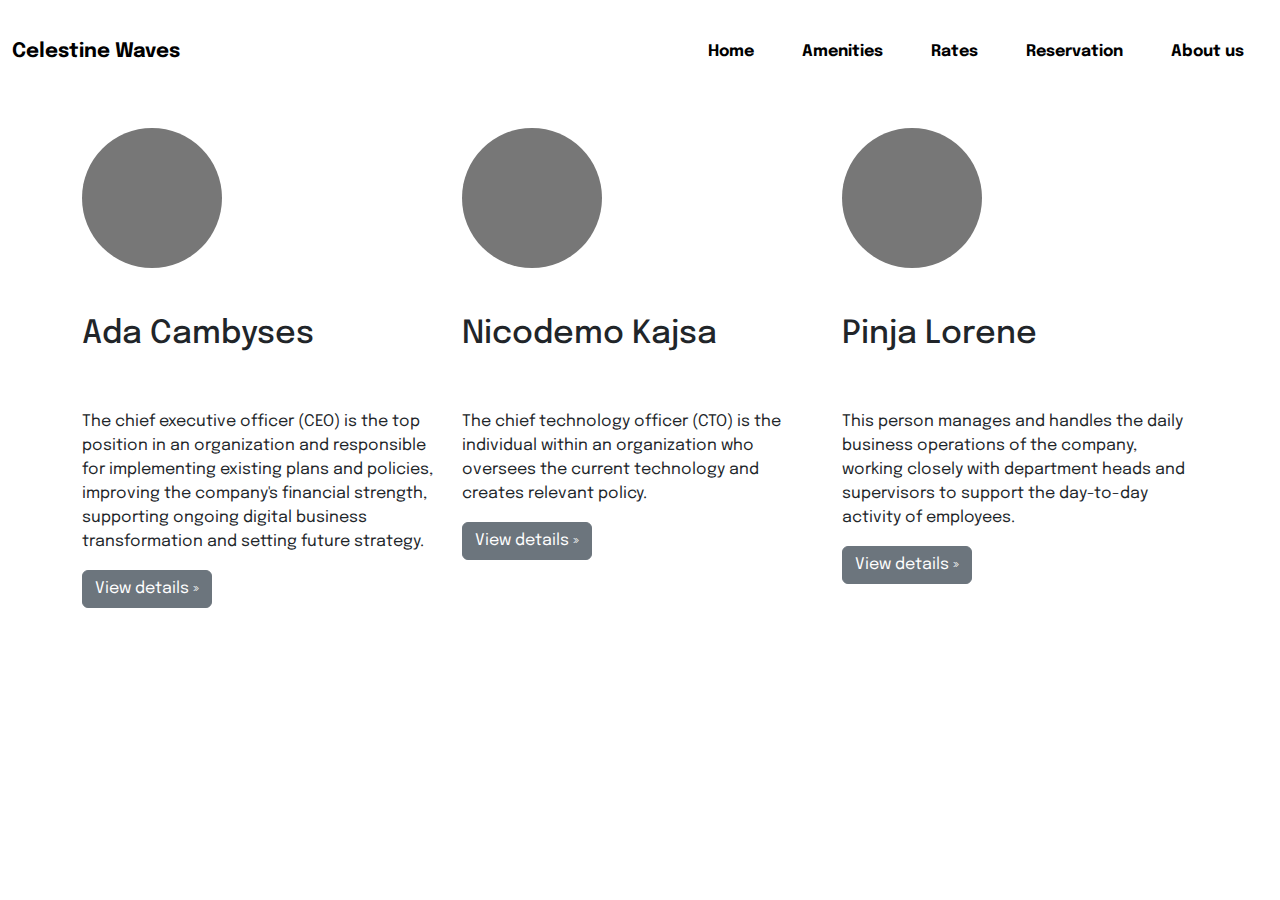
<file: Activity Assignment 3.1/about.html>
<!DOCTYPE html>
<html lang="en">
<head>
    <meta charset="UTF-8">
    <meta http-equiv="X-UA-Compatible" content="IE=edge">
    <meta name="viewport" content="width=device-width, initial-scale=1.0">
    <link rel="stylesheet" href="css/bootstrap.min.css">
    <link rel="preconnect" href="https://fonts.googleapis.com">
<link rel="preconnect" href="https://fonts.gstatic.com" crossorigin>
<link href="https://fonts.googleapis.com/css2?family=Epilogue:wght@500;700&display=swap" rel="stylesheet">
    <link rel="stylesheet" href="main.css">
</head>
    <title>Document</title>
</head>
<body>
    <nav class="navbar navbar-expand-md">
      <div class="container-xxl pt-4">
      <a href="#" class="navbar-brand text-black fw-bold">Celestine Waves</a>

      <button class="navbar-toggler" type="button" data-bs-toggle="collapse" data-bs-target="#menu">
        <span class="navbar-toggler-icon"></span>
      </button>

      <div class="collapse navbar-collapse justify-content-end" id="menu">
        <ul class="navbar-nav d-flex">
          <li class="nav-item px-3">
            <a href="index.html" class="nav-link fw-bold text-black">Home</a>
          </li>
          <li class="nav-item px-3">
            <a href="amenities.html" class="nav-link fw-bold text-black">Amenities</a>
          </li>
          <li class="nav-item px-3">
            <a href="rates.html" class="nav-link fw-bold text-black">Rates</a>
          </li>
          <li class="nav-item px-3">
            <a href="reservation.html" class="nav-link fw-bold text-black">Reservation</a>
          </li>
          <li class="nav-item px-3">
            <a href="about.html" class="nav-link fw-bold text-black">About us</a>
          </li>
        </ul>
      </div>

      </div>
    </nav>


<div class="container">
    <div class="row pt-5">
        <div class="col-lg-4">
          <svg class="bd-placeholder-img rounded-circle" width="140" height="140" xmlns="http://www.w3.org/2000/svg" role="img" aria-label="Placeholder: 140x140" preserveAspectRatio="xMidYMid slice" focusable="false"><title>Placeholder</title><rect width="100%" height="100%" fill="#777"></rect><text x="50%" y="50%" fill="#777" dy=".3em">140x140</text></svg>
  
          <h2 class="pt-5">Ada Cambyses</h2>
          <p class="pt-5">The chief executive officer (CEO) is the top position in an organization and responsible for implementing existing plans and policies, improving the company's financial strength, supporting ongoing digital business transformation and setting future strategy.</p>
          <p><a class="btn btn-secondary" href="#">View details »</a></p>
        </div><!-- /.col-lg-4 -->
        <div class="col-lg-4">
          <svg class="bd-placeholder-img rounded-circle" width="140" height="140" xmlns="http://www.w3.org/2000/svg" role="img" aria-label="Placeholder: 140x140" preserveAspectRatio="xMidYMid slice" focusable="false"><title>Placeholder</title><rect width="100%" height="100%" fill="#777"></rect><text x="50%" y="50%" fill="#777" dy=".3em">140x140</text></svg>
  
          <h2 class="pt-5">Nicodemo Kajsa</h2>
          <p class="pt-5">The chief technology officer (CTO) is the individual within an organization who oversees the current technology and creates relevant policy.</p>
          <p><a class="btn btn-secondary" href="#">View details »</a></p>
        </div><!-- /.col-lg-4 -->
        <div class="col-lg-4">
          <svg class="bd-placeholder-img rounded-circle" width="140" height="140" xmlns="http://www.w3.org/2000/svg" role="img" aria-label="Placeholder: 140x140" preserveAspectRatio="xMidYMid slice" focusable="false"><title>Placeholder</title><rect width="100%" height="100%" fill="#777"></rect><text x="50%" y="50%" fill="#777" dy=".3em">140x140</text></svg>
  
          <h2 class="pt-5">Pinja Lorene</h2>
          <p class="pt-5">This person manages and handles the daily business operations of the company, working closely with department heads and supervisors to support the day-to-day activity of employees.</p>
          <p><a class="btn btn-secondary" href="#">View details »</a></p>
        </div><!-- /.col-lg-4 -->
      </div>
    </div>




    <script src="js/bootstrap.min.js"></script>
    <script src="https://cdn.jsdelivr.net/npm/bootstrap@5.1.3/dist/js/bootstrap.bundle.min.js" integrity="sha384-ka7Sk0Gln4gmtz2MlQnikT1wXgYsOg+OMhuP+IlRH9sENBO0LRn5q+8nbTov4+1p" crossorigin="anonymous"></script>
 </body>
 </html>
</file>
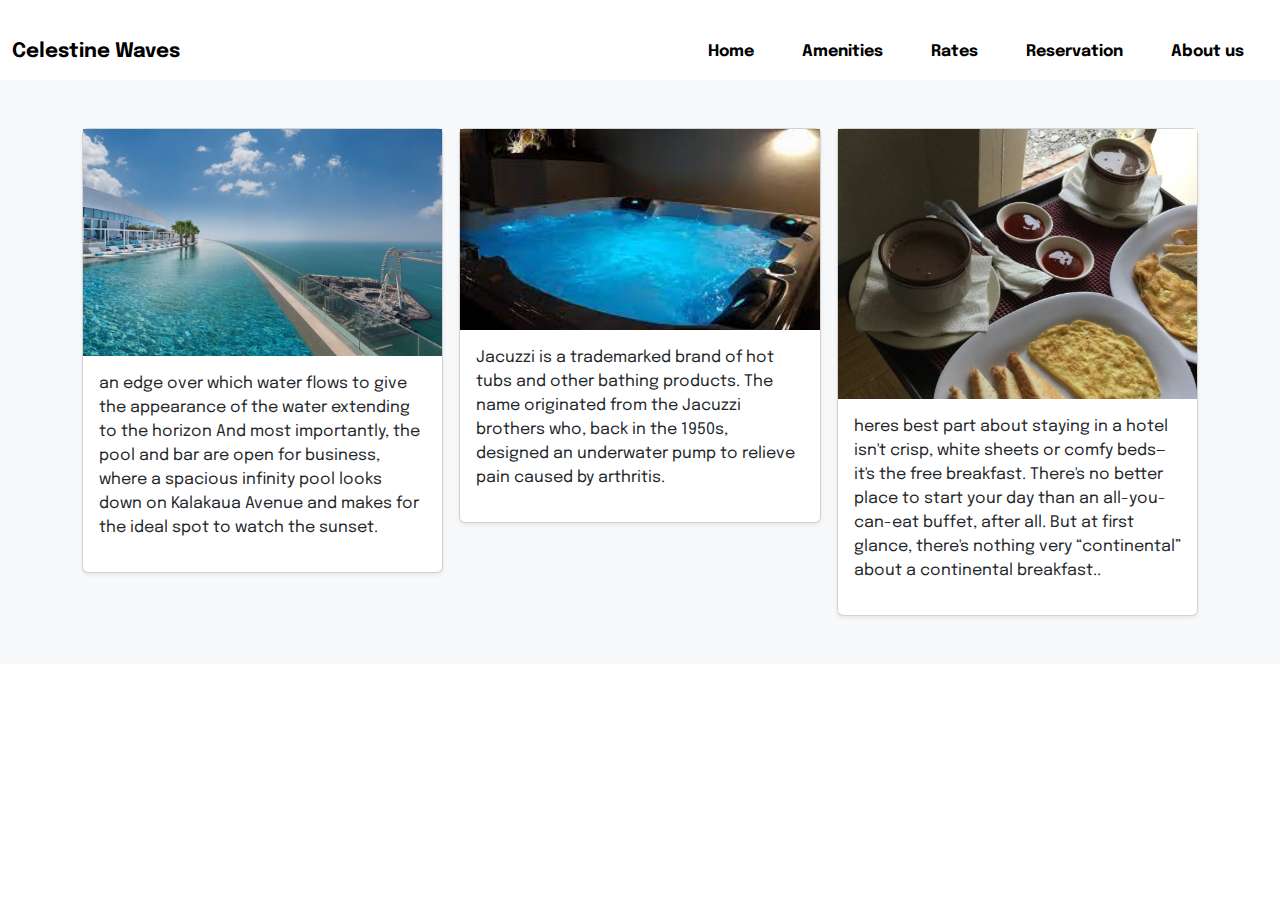
<file: Activity Assignment 3.1/amenities.html>
<!DOCTYPE html>
<html lang="en">
<head>
    <meta charset="UTF-8">
    <meta http-equiv="X-UA-Compatible" content="IE=edge">
    <meta name="viewport" content="width=device-width, initial-scale=1.0">
    <link rel="stylesheet" href="css/bootstrap.min.css">
    <link rel="preconnect" href="https://fonts.googleapis.com">
<link rel="preconnect" href="https://fonts.gstatic.com" crossorigin>
<link href="https://fonts.googleapis.com/css2?family=Epilogue:wght@500;700&display=swap" rel="stylesheet">
    <link rel="stylesheet" href="main.css">
</head>
    <title>Document</title>
</head>
<body>
    <nav class="navbar navbar-expand-md">
      <div class="container-xxl pt-4">
      <a href="#" class="navbar-brand text-black fw-bold">Celestine Waves</a>

      <button class="navbar-toggler" type="button" data-bs-toggle="collapse" data-bs-target="#menu">
        <span class="navbar-toggler-icon"></span>
      </button>

      <div class="collapse navbar-collapse justify-content-end" id="menu">
        <ul class="navbar-nav d-flex">
          <li class="nav-item px-3">
            <a href="index.html" class="nav-link fw-bold text-black">Home</a>
          </li>
          <li class="nav-item px-3">
            <a href="amenities.html" class="nav-link fw-bold text-black">Amenities</a>
          </li>
          <li class="nav-item px-3">
            <a href="rates.html" class="nav-link fw-bold text-black">Rates</a>
          </li>
          <li class="nav-item px-3">
            <a href="reservation.html" class="nav-link fw-bold text-black">Reservation</a>
          </li>
          <li class="nav-item px-3">
            <a href="about.html" class="nav-link fw-bold text-black">About us</a>
          </li>
        </ul>
      </div>

      </div>
    </nav>

    
    <div class="album py-5 bg-light">
        <div class="container">
    
          <div class="row row-cols-1 row-cols-sm-2 row-cols-md-3 g-3">
            <div class="col">
              <div class="card shadow-sm">
                <img src="images/t1.jpg" alt="">
    
                <div class="card-body">
                  <p class="card-text">an edge over which water flows to give the appearance of the water extending to the horizon And most importantly, the pool and bar are open for business, where a spacious infinity pool looks down on Kalakaua Avenue and makes for the ideal spot to watch the sunset.</p>
                  <div class="d-flex justify-content-between align-items-center">
                    
                    
                  </div>
                </div>
              </div>
            </div>
            <div class="col">
              <div class="card shadow-sm">
                <img src="images/t2.jpg" alt="">
    
                <div class="card-body">
                  <p class="card-text">Jacuzzi is a trademarked brand of hot tubs and other bathing products. The name originated from the Jacuzzi brothers who, back in the 1950s, designed an underwater pump to relieve pain caused by arthritis.</p>
                  <div class="d-flex justify-content-between align-items-center">
                    
                    
                  </div>
                </div>
              </div>
            </div>
           
    
            
            <div class="col">
              <div class="card shadow-sm">
                <img src="images/t3.jpg" alt="">
    
                <div class="card-body">
                  <p class="card-text">heres best part about staying in a hotel isn't crisp, white sheets or comfy beds—it's the free breakfast. There's no better place to start your day than an all-you-can-eat buffet, after all. But at first glance, there's nothing very “continental” about a continental breakfast..</p>
                  <div class="d-flex justify-content-between align-items-center">
                    
                    
                  </div>
                </div>
              </div>
            </div>
    
            
          </div>
        </div>
      </div>

    

   























   <script src="js/bootstrap.min.js"></script>
   <script src="https://cdn.jsdelivr.net/npm/bootstrap@5.1.3/dist/js/bootstrap.bundle.min.js" integrity="sha384-ka7Sk0Gln4gmtz2MlQnikT1wXgYsOg+OMhuP+IlRH9sENBO0LRn5q+8nbTov4+1p" crossorigin="anonymous"></script>
</body>
</html>
</file>
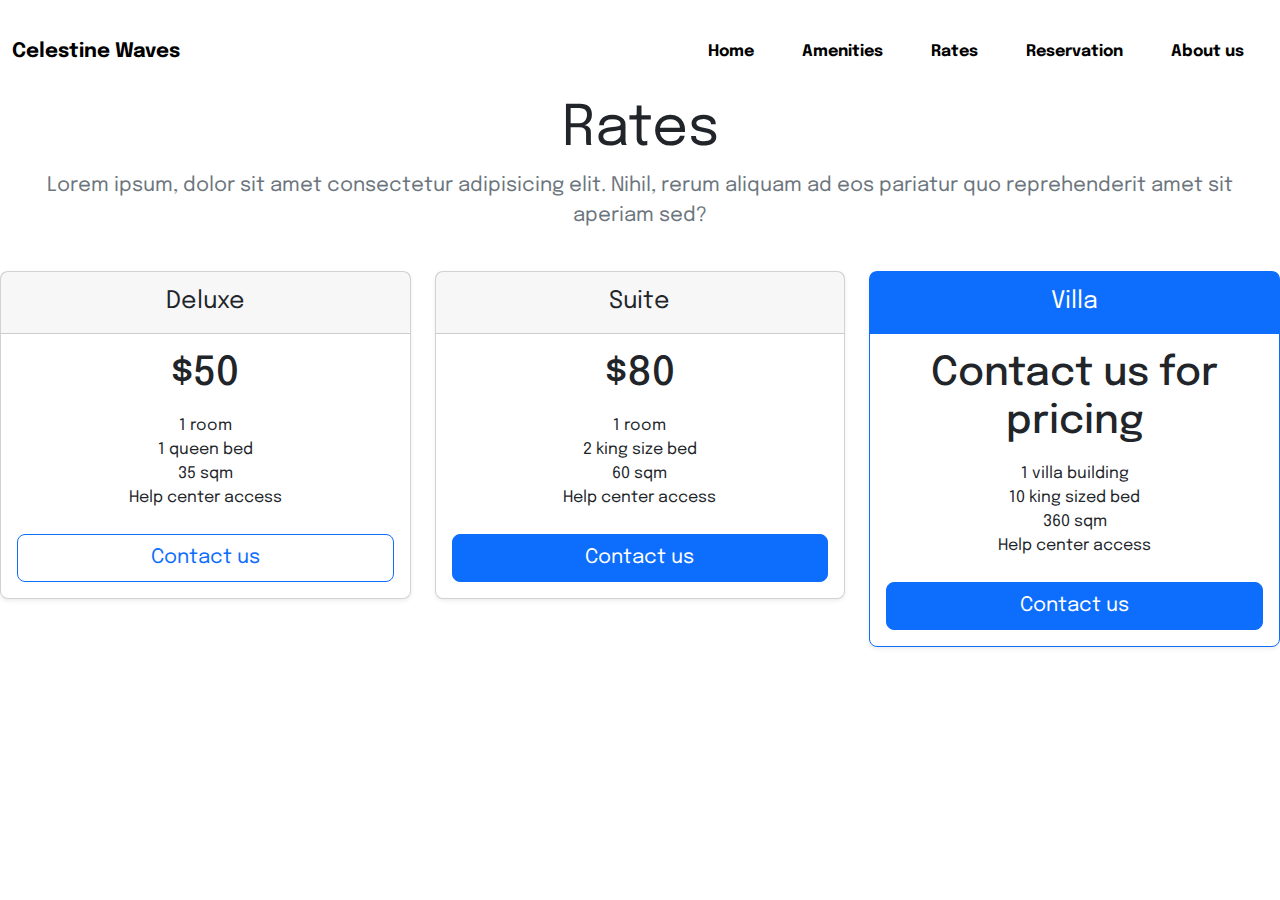
<file: Activity Assignment 3.1/rates.html>
<!DOCTYPE html>
<html lang="en">
<head>
    <meta charset="UTF-8">
    <meta http-equiv="X-UA-Compatible" content="IE=edge">
    <meta name="viewport" content="width=device-width, initial-scale=1.0">
    <link rel="stylesheet" href="css/bootstrap.min.css">
    <link rel="preconnect" href="https://fonts.googleapis.com">
<link rel="preconnect" href="https://fonts.gstatic.com" crossorigin>
<link href="https://fonts.googleapis.com/css2?family=Epilogue:wght@500;700&display=swap" rel="stylesheet">
    <link rel="stylesheet" href="main.css">
</head>
    <title>Document</title>
</head>
<body>
    <nav class="navbar navbar-expand-md">
      <div class="container-xxl pt-4">
      <a href="#" class="navbar-brand text-black fw-bold">Celestine Waves</a>

      <button class="navbar-toggler" type="button" data-bs-toggle="collapse" data-bs-target="#menu">
        <span class="navbar-toggler-icon"></span>
      </button>

      <div class="collapse navbar-collapse justify-content-end" id="menu">
        <ul class="navbar-nav d-flex">
          <li class="nav-item px-3">
            <a href="index.html" class="nav-link fw-bold text-black">Home</a>
          </li>
          <li class="nav-item px-3">
            <a href="amenities.html" class="nav-link fw-bold text-black">Amenities</a>
          </li>
          <li class="nav-item px-3">
            <a href="rates.html" class="nav-link fw-bold text-black">Rates</a>
          </li>
          <li class="nav-item px-3">
            <a href="reservation.html" class="nav-link fw-bold text-black">Reservation</a>
          </li>
          <li class="nav-item px-3">
            <a href="about.html" class="nav-link fw-bold text-black">About us</a>
          </li>
        </ul>
      </div>

      </div>
    </nav>

    <div class="pricing-header p-3 pb-md-4 mx-auto text-center">
        <h1 class="display-4 fw-normal">Rates</h1>
        <p class="fs-5 text-muted">Lorem ipsum, dolor sit amet consectetur adipisicing elit. Nihil, rerum aliquam ad eos pariatur quo reprehenderit amet sit aperiam sed?</p>
      </div>

      <div class="row row-cols-1 row-cols-md-3 mb-3 text-center">
        <div class="col">
          <div class="card mb-4 rounded-3 shadow-sm">
            <div class="card-header py-3">
              <h4 class="my-0 fw-normal">Deluxe</h4>
            </div>
            <div class="card-body">
              <h1 class="card-title pricing-card-title">$50</h1>
              <ul class="list-unstyled mt-3 mb-4">
                <li>1 room</li>
                <li>1 queen bed</li>
                <li>35 sqm</li>
                <li>Help center access</li>
              </ul>
              <button type="button" class="w-100 btn btn-lg btn-outline-primary">Contact us</button>
            </div>
          </div>
        </div>
        <div class="col">
          <div class="card mb-4 rounded-3 shadow-sm">
            <div class="card-header py-3">
              <h4 class="my-0 fw-normal">Suite</h4>
            </div>
            <div class="card-body">
              <h1 class="card-title pricing-card-title">$80</h1>
              <ul class="list-unstyled mt-3 mb-4">
                <li>1 room</li>
                <li>2 king size bed</li>
                <li>60 sqm</li>
                <li>Help center access</li>
              </ul>
              <button type="button" class="w-100 btn btn-lg btn-primary">Contact us</button>
            </div>
          </div>
        </div>
        <div class="col">
          <div class="card mb-4 rounded-3 shadow-sm border-primary">
            <div class="card-header py-3 text-white bg-primary border-primary">
              <h4 class="my-0 fw-normal">Villa</h4>
            </div>
            <div class="card-body">
              <h1 class="card-title pricing-card-title">Contact us for pricing</h1>
              <ul class="list-unstyled mt-3 mb-4">
                <li>1 villa building</li>
                <li>10 king sized bed</li>
                <li>360 sqm</li>
                <li>Help center access</li>
              </ul>
              <button type="button" class="w-100 btn btn-lg btn-primary">Contact us</button>
            </div>
          </div>
        </div>
      </div>








    <script src="js/bootstrap.min.js"></script>
    <script src="https://cdn.jsdelivr.net/npm/bootstrap@5.1.3/dist/js/bootstrap.bundle.min.js" integrity="sha384-ka7Sk0Gln4gmtz2MlQnikT1wXgYsOg+OMhuP+IlRH9sENBO0LRn5q+8nbTov4+1p" crossorigin="anonymous"></script>
 </body>
 </html>
</file>
<file: Activity Assignment 3.1/main.css>
:root {
    scroll-behavior: smooth;
  }

.hero-img {
    background-image: linear-gradient(90deg, rgba(180,232,190,0.969625350140056) 34%, rgba(203,214,234,0.8519782913165266) 49%, rgba(203,214,234,0) 61%), url('images/hero.jpg');
    background-repeat: no-repeat;
    background-size: cover;
}

.middle-container {
    margin: auto;
	width: 90%;
}

.icon-img {
    width: 35px;
}
</file>
